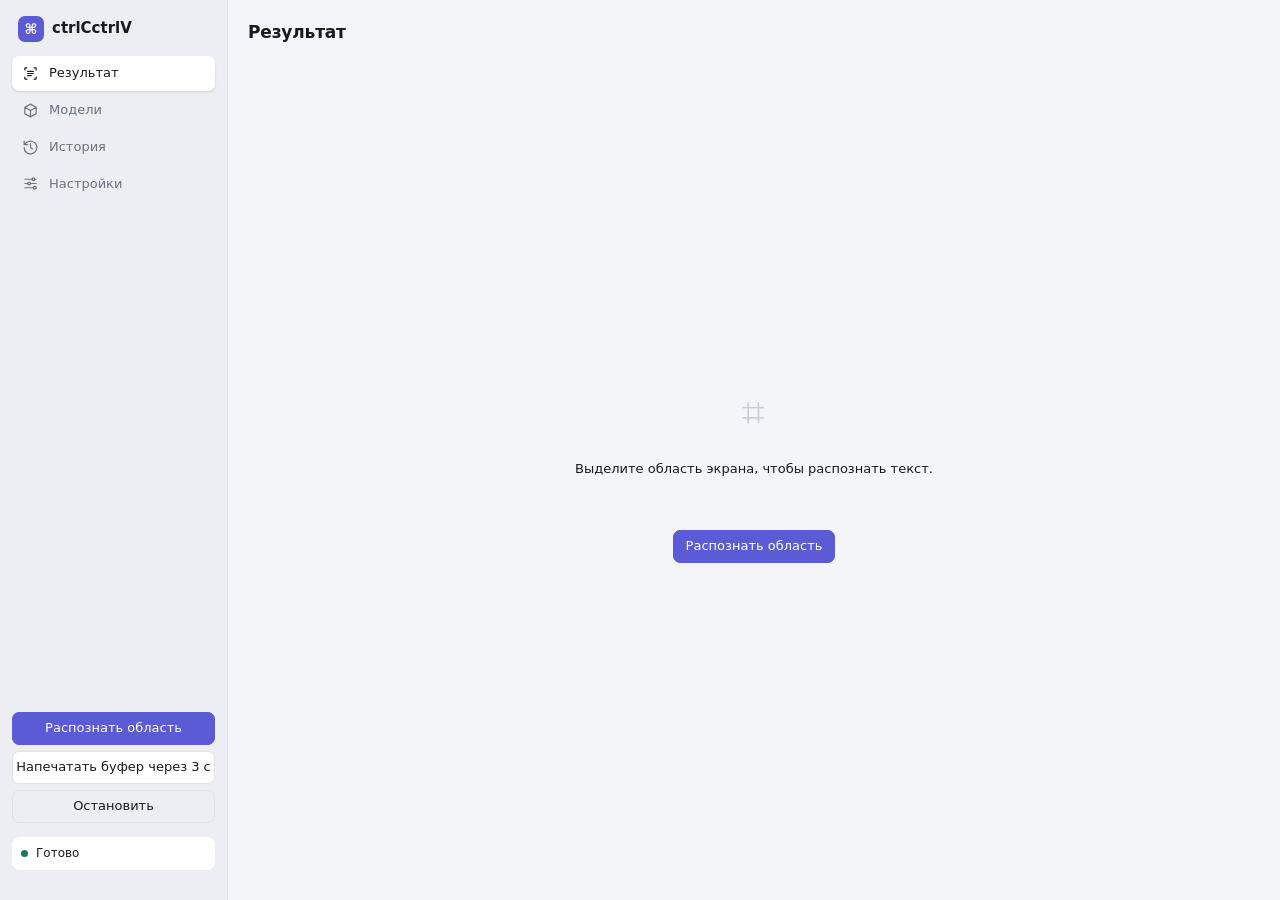
<file: crates/app/ui/index.html>
<!doctype html>
<html lang="ru">
<head>
  <meta charset="utf-8">
  <meta name="viewport" content="width=device-width, initial-scale=1">
  <title>ctrlCctrlV</title>
  <link rel="stylesheet" href="main.css">
</head>
<body>
  <aside class="sidebar">
    <div class="brand"><span class="logo">⌘</span> ctrlCctrlV</div>
    <nav id="nav">
      <button data-page="result" class="active"><svg viewBox="0 0 24 24"><path d="M4 7V5a1 1 0 0 1 1-1h2M17 4h2a1 1 0 0 1 1 1v2M20 17v2a1 1 0 0 1-1 1h-2M7 20H5a1 1 0 0 1-1-1v-2M8 9h8M8 12h8M8 15h5"/></svg>Результат</button>
      <button data-page="models"><svg viewBox="0 0 24 24"><path d="M12 3 4 7.5v9L12 21l8-4.5v-9L12 3ZM4 7.5l8 4.5 8-4.5M12 12v9"/></svg>Модели</button>
      <button data-page="history"><svg viewBox="0 0 24 24"><path d="M3 12a9 9 0 1 0 3-6.7L3 8M3 3v5h5M12 7v5l3 2"/></svg>История</button>
      <button data-page="settings"><svg viewBox="0 0 24 24"><path d="M4 6h10M18 6h2M4 12h4M12 12h8M4 18h12M20 18h0"/><circle cx="16" cy="6" r="2"/><circle cx="10" cy="12" r="2"/><circle cx="18" cy="18" r="2"/></svg>Настройки</button>
    </nav>
    <div class="quick">
      <button data-action="capture" class="primary wide">Распознать область</button>
      <button data-action="typeDelayed" class="wide">Напечатать буфер через 3 с</button>
      <button data-action="cancel" class="wide ghost">Остановить</button>
    </div>
    <div class="status" id="status" role="status"><span class="dot"></span><span class="text">Готово</span></div>
    <progress id="typing" max="1" value="0" hidden></progress>
    <div class="hotkeys" id="hotkeys"></div>
  </aside>

  <main>
    <section class="page active" id="page-result">
      <header class="page-head">
        <h1>Результат</h1>
        <span class="muted" id="r-meta"></span>
        <span class="spacer"></span>
      </header>
      <div class="empty" id="r-empty">
        <div class="empty-icon">⌗</div>
        <p>Выделите область экрана, чтобы распознать текст.</p>
        <p class="muted" id="r-empty-hint"></p>
        <button data-action="capture" class="primary">Распознать область</button>
      </div>
      <div class="result-grid" id="r-grid" hidden>
        <div class="pane work">
          <details class="shot" id="r-shot" open>
            <summary>Снимок</summary>
            <div class="shot-frame"><img id="r-image" alt="Снимок области"></div>
          </details>
          <div class="editor-head">
            <span class="label">Текст</span>
            <span class="muted" id="r-count"></span>
            <span class="spacer"></span>
            <button id="r-append" class="ghost" data-action="captureAppend" title="Выделить ещё одну область и дописать её текст в конец">Добавить область</button>
            <button id="r-revert" class="ghost" title="Вернуть первый распознанный текст">Исходный</button>
            <button id="r-copy" class="primary">Скопировать</button>
          </div>
          <div class="editor">
            <pre class="gutter" id="r-gutter" aria-hidden="true"></pre>
            <textarea id="r-text" spellcheck="false" wrap="off"></textarea>
          </div>
        </div>
        <div class="pane side">
          <div class="card recheck">
            <div class="recheck-head">
              <div class="seg" id="r-kind">
                <button data-kind="review" class="active">Проверить текст</button>
                <button data-kind="ocr">Распознать заново</button>
              </div>
            </div>
            <p class="muted small" id="r-kind-hint"></p>
            <div class="chips" id="r-models"></div>
            <p class="muted small" id="r-models-hint">Отмеченные модели запоминаются. Список и модель для горячей клавиши — в разделе <button class="link" data-page="models">Модели</button>.</p>
            <div class="row">
              <button id="r-run" class="primary">Запустить</button>
              <button id="r-stop" class="ghost" hidden>Стоп</button>
              <span class="spacer"></span>
              <button id="r-compare" class="ghost" disabled>Сравнить рядом</button>
            </div>
          </div>
          <div class="runs" id="r-runs"></div>
        </div>
      </div>
      <div class="compare" id="r-compare-view" hidden>
        <header class="page-head">
          <h1>Сравнение</h1>
          <span class="muted">Подсвечено то, чем ответ модели отличается от текущего текста</span>
          <span class="spacer"></span>
          <button id="r-compare-close">Закрыть</button>
        </header>
        <div class="compare-columns" id="r-columns"></div>
      </div>
    </section>

    <section class="page" id="page-models">
      <header class="page-head">
        <h1>Модели</h1>
        <div class="seg" id="m-tabs">
          <button data-tab="local" class="active">На компьютере</button>
          <button data-tab="remote">OpenRouter</button>
        </div>
        <span class="spacer"></span>
      </header>
      <div class="card roles" id="m-roles"></div>
      <div class="tab" id="m-local">
        <div class="card engine" id="m-engine"></div>
        <div class="model-list" id="m-list"></div>
      </div>
      <div class="tab" id="m-remote" hidden>
        <div class="card key">
          <label for="m-key">API-ключ OpenRouter</label>
          <div class="row">
            <input id="m-key" type="password" autocomplete="off" placeholder="sk-or-…">
            <button id="m-key-save" class="primary">Сохранить</button>
          </div>
          <p class="muted small" id="m-key-state"></p>
        </div>
        <div class="row">
          <input id="m-search" type="search" placeholder="Поиск по названию или идентификатору">
          <label class="check"><input type="checkbox" id="m-only-fav"> Только избранные</label>
          <button id="m-refresh">Обновить каталог</button>
        </div>
        <p class="muted small">★ — показывать модель в окне результата и в списках выше. Все облачные модели работают только с сохранённым ключом.</p>
        <div class="catalog" id="m-catalog"></div>
      </div>
    </section>

    <section class="page" id="page-history">
      <header class="page-head">
        <h1>История</h1>
        <span class="spacer"></span>
        <input id="h-search" type="search" placeholder="Поиск по тексту">
      </header>
      <div class="history-grid">
        <ul class="history-list" id="h-list"></ul>
        <div class="card history-detail" id="h-detail"><p class="muted">Выберите запись</p></div>
      </div>
    </section>

    <section class="page" id="page-setup">
      <header class="page-head">
        <h1>Первичная настройка</h1>
        <span class="spacer"></span>
        <button id="w-skip" class="ghost">Пропустить</button>
        <button id="w-done" class="primary">Готово</button>
      </header>
      <form id="w-form" class="settings wizard" autocomplete="off"></form>
    </section>

    <section class="page" id="page-settings">
      <header class="page-head">
        <h1>Настройки</h1>
        <span class="spacer"></span>
        <button id="s-wizard" class="ghost">Мастер настройки</button>
        <button id="s-reset" class="ghost">Отменить изменения</button>
        <button id="s-save" class="primary">Сохранить</button>
      </header>
      <form id="s-form" class="settings" autocomplete="off"></form>
    </section>
  </main>

  <div class="toasts" id="toasts"></div>
  <script src="app.js"></script>
  <script src="result.js"></script>
  <script src="models.js"></script>
  <script src="history.js"></script>
  <script src="settings.js"></script>
  <script src="setup.js"></script>
</body>
</html>
</file>
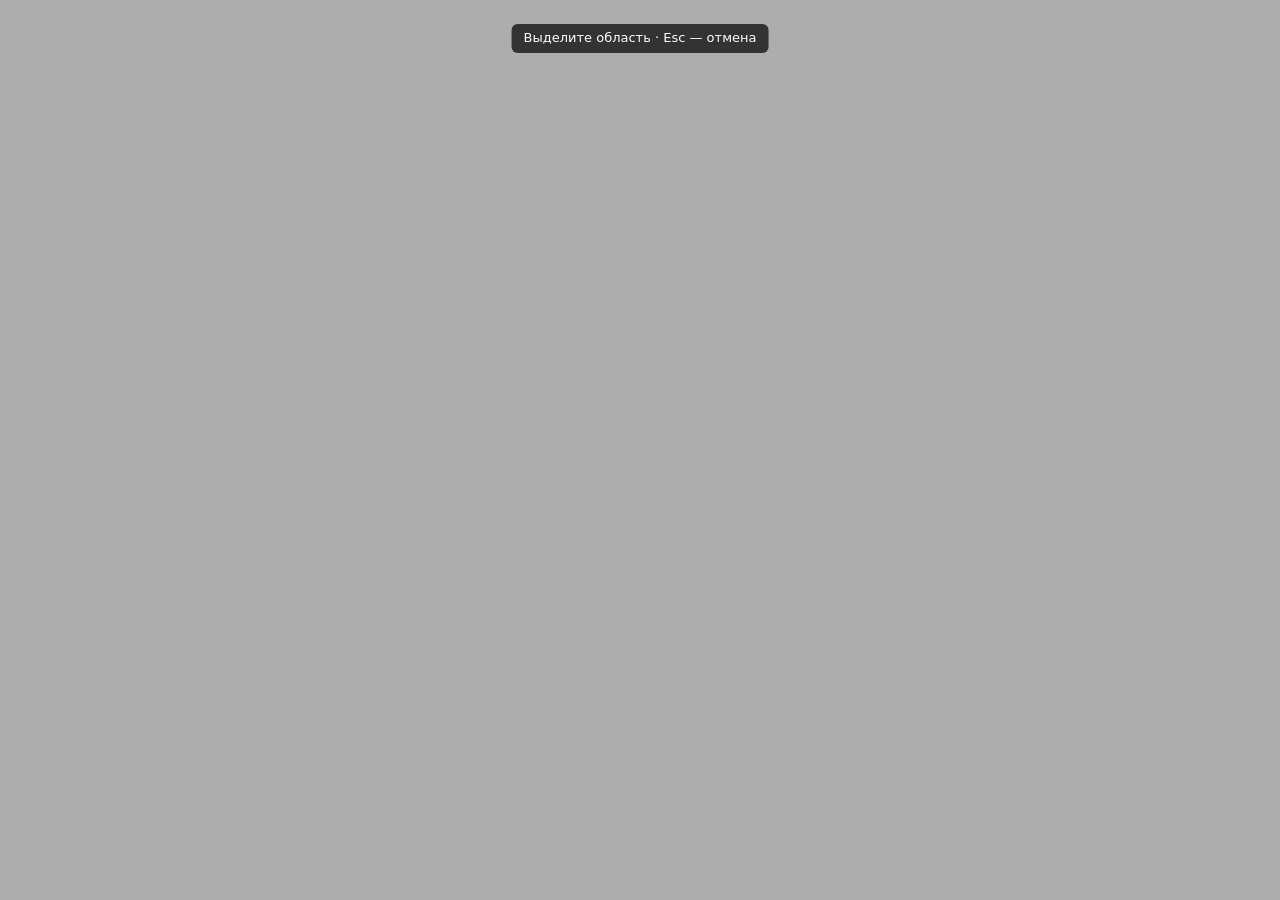
<file: crates/app/ui/overlay.html>
<!doctype html>
<html lang="ru">
<head>
  <meta charset="utf-8">
  <title>ctrlCctrlV</title>
  <link rel="stylesheet" href="overlay.css">
</head>
<body>
  <div id="hint">Выделите область · Esc — отмена</div>
  <div id="box" hidden><span id="size"></span></div>
  <script src="overlay.js"></script>
</body>
</html>
</file>
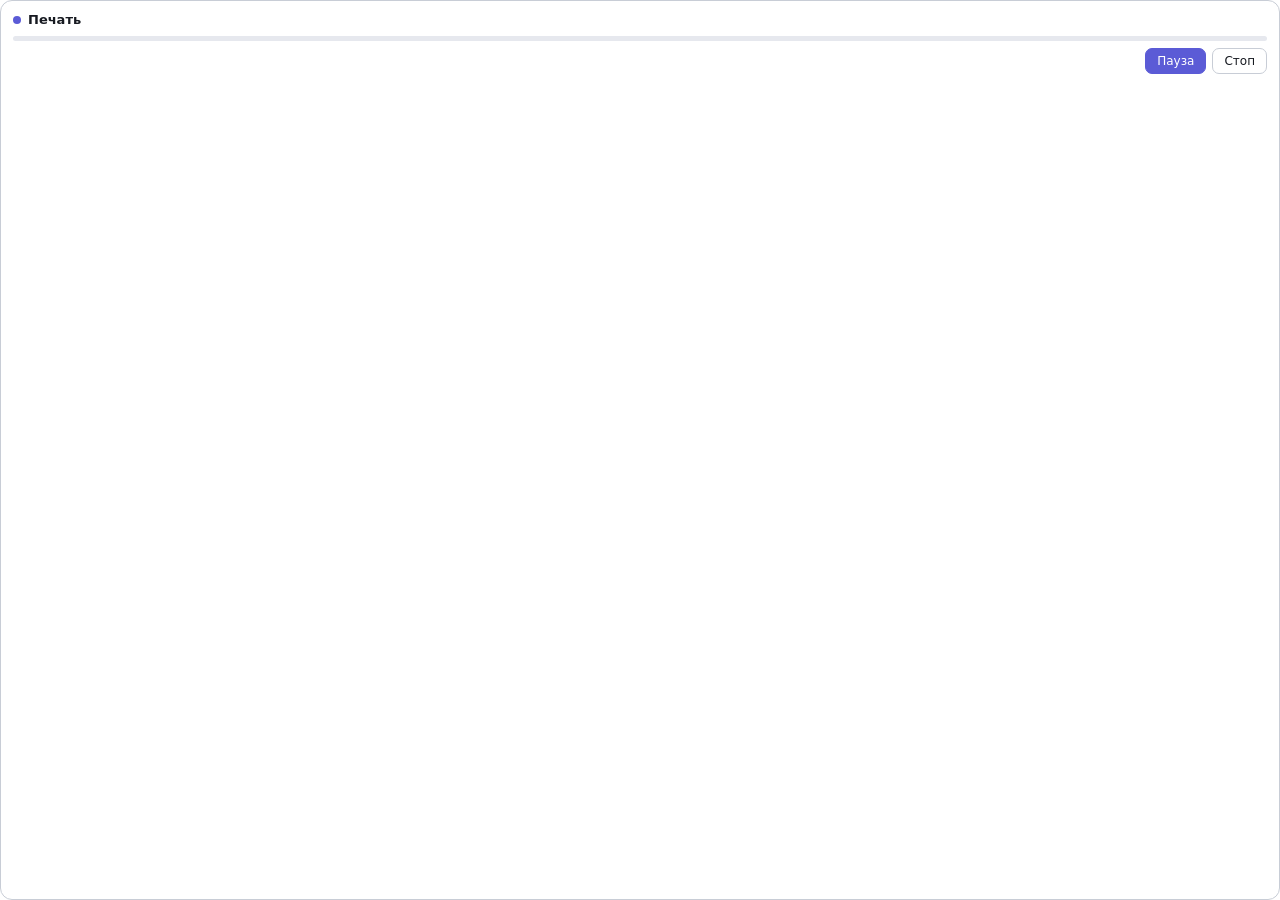
<file: crates/app/ui/typing.html>
<!doctype html>
<html lang="ru">
<head>
  <meta charset="utf-8">
  <title>ctrlCctrlV · печать</title>
  <link rel="stylesheet" href="typing.css">
</head>
<body>
  <div class="panel" id="panel" data-state="typing">
    <header data-tauri-drag-region>
      <span class="dot" data-tauri-drag-region></span>
      <b id="title" data-tauri-drag-region>Печать</b>
      <span class="muted" id="line" data-tauri-drag-region></span>
    </header>
    <div class="bar" data-tauri-drag-region><div id="fill"></div></div>
    <div class="row">
      <span class="muted" id="count" data-tauri-drag-region></span>
      <span class="spacer" data-tauri-drag-region></span>
      <button id="toggle" class="primary">Пауза</button>
      <button id="stop">Стоп</button>
    </div>
    <div class="hint" id="hint" data-tauri-drag-region></div>
  </div>
  <script src="typing.js"></script>
</body>
</html>
</file>
<file: crates/app/ui/main.css>
:root {
  color-scheme: light dark;
  --bg: #f4f5f8; --sidebar: #eceef3; --panel: #ffffff; --panel-2: #f7f8fa;
  --text: #171a21; --muted: #6b7280; --border: #dfe2e8; --border-strong: #c8cdd6;
  --accent: #5b5bd6; --accent-text: #ffffff; --accent-soft: #ececfb;
  --ok: #18794e; --warn: #a35200; --error: #cd2b31;
  --del-bg: #fde8e8; --del-mark: #f7b4b4; --ins-bg: #e3f6ea; --ins-mark: #a6e3bd;
  --radius: 10px; --shadow: 0 1px 2px rgb(16 24 40 / 6%), 0 1px 3px rgb(16 24 40 / 8%);
  --mono: ui-monospace, "SF Mono", "Cascadia Code", Menlo, Consolas, monospace;
}
@media (prefers-color-scheme: dark) {
  :root {
    --bg: #111215; --sidebar: #17181c; --panel: #1c1d22; --panel-2: #222329;
    --text: #e8e9ed; --muted: #8e93a0; --border: #2b2d34; --border-strong: #3a3d46;
    --accent: #7b7bf0; --accent-text: #0e0e1a; --accent-soft: #26264a;
    --ok: #4cc38a; --warn: #f1a10d; --error: #ff6369;
    --del-bg: #3b1c1f; --del-mark: #6e2a30; --ins-bg: #15301f; --ins-mark: #24583a;
    --shadow: 0 1px 2px rgb(0 0 0 / 40%);
  }
}
* { box-sizing: border-box; }
html, body { height: 100%; margin: 0; }
body {
  display: flex; background: var(--bg); color: var(--text); overflow: hidden;
  font: 13px/1.45 system-ui, -apple-system, "Segoe UI Variable", "Segoe UI", sans-serif;
  -webkit-font-smoothing: antialiased;
}
[hidden] { display: none !important; }
h1 { font-size: 17px; font-weight: 600; margin: 0; letter-spacing: -0.01em; }
.muted { color: var(--muted); }
.small { font-size: 12px; }
.spacer { flex: 1; }
.row { display: flex; align-items: center; gap: 8px; flex-wrap: wrap; }

button {
  display: inline-flex; align-items: center; gap: 6px; justify-content: center;
  padding: 6px 12px; border: 1px solid var(--border); border-radius: 7px;
  background: var(--panel); color: var(--text); font: inherit; cursor: pointer; white-space: nowrap;
  transition: background 0.12s, border-color 0.12s;
}
button:hover:not(:disabled) { border-color: var(--border-strong); background: var(--panel-2); }
button:disabled { opacity: 0.45; cursor: default; }
button.primary { background: var(--accent); border-color: var(--accent); color: var(--accent-text); font-weight: 500; }
button.primary:hover:not(:disabled) { background: var(--accent); filter: brightness(1.08); }
button.ghost { background: transparent; }
button.danger { color: var(--error); }
button.wide { width: 100%; }
button.icon { padding: 4px 7px; }
input, select, textarea {
  font: inherit; color: var(--text); background: var(--panel); border: 1px solid var(--border);
  border-radius: 7px; padding: 6px 9px; outline: none;
}
input:focus, select:focus, textarea:focus { border-color: var(--accent); box-shadow: 0 0 0 3px var(--accent-soft); }
input[type="search"], input[type="password"] { min-width: 240px; flex: 1; }
input[type="checkbox"] { accent-color: var(--accent); }
label.check { display: inline-flex; align-items: center; gap: 6px; cursor: pointer; }

.sidebar {
  width: 228px; flex: none; display: flex; flex-direction: column; gap: 14px; padding: 16px 12px;
  background: var(--sidebar); border-right: 1px solid var(--border);
}
.brand { font-weight: 650; font-size: 15px; display: flex; align-items: center; gap: 8px; padding: 0 6px; }
.logo {
  display: inline-grid; place-items: center; width: 26px; height: 26px; border-radius: 7px;
  background: var(--accent); color: var(--accent-text); font-size: 14px;
}
nav { display: flex; flex-direction: column; gap: 2px; }
nav button {
  justify-content: flex-start; border-color: transparent; background: transparent; padding: 7px 9px; gap: 10px;
  color: var(--muted);
}
nav button:hover:not(:disabled) { background: var(--panel-2); border-color: transparent; color: var(--text); }
nav button.active { background: var(--panel); color: var(--text); box-shadow: var(--shadow); font-weight: 500; }
nav svg { width: 17px; height: 17px; fill: none; stroke: currentColor; stroke-width: 1.7; stroke-linecap: round; stroke-linejoin: round; }
.quick { display: flex; flex-direction: column; gap: 6px; margin-top: auto; }
.status { display: flex; gap: 8px; align-items: flex-start; padding: 8px 9px; border-radius: 8px; background: var(--panel); font-size: 12px; }
.status .dot { margin-top: 5px; }
.status.error .text { color: var(--error); }
.dot { flex: none; width: 7px; height: 7px; border-radius: 50%; background: var(--ok); }
.status[data-phase="recognizing"] .dot, .status[data-phase="selecting"] .dot,
.status[data-phase="typing"] .dot { background: var(--accent); animation: pulse 1s infinite; }
.status.error .dot { background: var(--error); }
@keyframes pulse { 50% { opacity: 0.35; } }
progress { width: 100%; height: 4px; accent-color: var(--accent); }
.hotkeys { font-size: 11px; color: var(--muted); padding: 0 4px; line-height: 1.6; }
.hotkeys kbd { font-family: var(--mono); font-size: 10.5px; padding: 0 4px; border: 1px solid var(--border); border-radius: 4px; background: var(--panel); }

main { flex: 1; min-width: 0; position: relative; }
.page { position: absolute; inset: 0; display: none; flex-direction: column; padding: 16px 20px; gap: 14px; overflow: auto; }
.page.active { display: flex; }
.page-head { display: flex; align-items: center; gap: 12px; min-height: 32px; flex-wrap: wrap; }
.card { background: var(--panel); border: 1px solid var(--border); border-radius: var(--radius); padding: 12px 14px; box-shadow: var(--shadow); }

.seg { display: inline-flex; padding: 2px; border-radius: 8px; background: var(--panel-2); border: 1px solid var(--border); }
.seg button { border: none; background: transparent; padding: 4px 11px; border-radius: 6px; color: var(--muted); }
.seg button.active { background: var(--panel); color: var(--text); box-shadow: var(--shadow); }

.empty { margin: auto; text-align: center; display: flex; flex-direction: column; align-items: center; gap: 6px; max-width: 360px; }
.empty-icon { font-size: 40px; color: var(--border-strong); }

/* Result */
#page-result { overflow: hidden; }
.result-grid { flex: 1; min-height: 0; display: grid; grid-template-columns: minmax(340px, 1fr) minmax(330px, 440px); gap: 14px; }
.pane { min-height: 0; display: flex; flex-direction: column; gap: 10px; }
.shot { background: var(--panel); border: 1px solid var(--border); border-radius: var(--radius); }
.shot summary { padding: 7px 12px; cursor: pointer; color: var(--muted); user-select: none; }
.shot-frame { max-height: 220px; overflow: auto; padding: 0 12px 12px; }
.shot img { display: block; max-width: 100%; border-radius: 6px; border: 1px solid var(--border); image-rendering: auto; }
.editor-head { display: flex; align-items: center; gap: 8px; }
.editor-head .label { font-weight: 600; }
.editor {
  flex: 1; min-height: 120px; display: flex; overflow: hidden;
  background: var(--panel); border: 1px solid var(--border); border-radius: var(--radius);
}
.editor:focus-within { border-color: var(--accent); box-shadow: 0 0 0 3px var(--accent-soft); }
.gutter, .editor textarea { font: 12.5px/1.55 var(--mono); padding: 10px 8px; margin: 0; }
.gutter { color: var(--muted); text-align: right; min-width: 42px; background: var(--panel-2); border-right: 1px solid var(--border); overflow: hidden; user-select: none; opacity: 0.8; }
.editor textarea { flex: 1; border: none; resize: none; background: transparent; box-shadow: none; tab-size: 4; white-space: pre; overflow: auto; }
.editor textarea:focus { box-shadow: none; }
.side { overflow: hidden; }
.recheck { display: flex; flex-direction: column; gap: 10px; }
.recheck p { margin: 0; }
.chips { display: flex; flex-wrap: wrap; gap: 6px; }
.chip {
  padding: 4px 10px; border-radius: 999px; font-size: 12px; gap: 6px; background: var(--panel-2);
}
.chip.on { background: var(--accent-soft); border-color: var(--accent); color: var(--text); }
.chip .where { font-size: 10px; color: var(--muted); text-transform: uppercase; letter-spacing: 0.04em; }
.runs { flex: 1; overflow: auto; display: flex; flex-direction: column; gap: 10px; padding-bottom: 6px; }
.round { display: flex; flex-direction: column; gap: 8px; }
.round-title { font-size: 11px; color: var(--muted); text-transform: uppercase; letter-spacing: 0.05em; margin: 4px 2px -2px; }
.run { background: var(--panel); border: 1px solid var(--border); border-radius: var(--radius); box-shadow: var(--shadow); overflow: hidden; }
.run > header { display: flex; align-items: center; gap: 8px; padding: 9px 12px; border-bottom: 1px solid var(--border); }
.run > header b { font-weight: 600; overflow: hidden; text-overflow: ellipsis; white-space: nowrap; }
.run .badge { font-size: 10.5px; padding: 1px 6px; border-radius: 5px; background: var(--panel-2); color: var(--muted); border: 1px solid var(--border); }
.run.waiting .dot { background: var(--border-strong); }
.run.running .dot { background: var(--accent); animation: pulse 1s infinite; }
.run.failed .dot, .run.cancelled .dot { background: var(--error); }
.run .body { padding: 10px 12px; display: flex; flex-direction: column; gap: 8px; }
.run .stream { font: 12px/1.5 var(--mono); white-space: pre-wrap; margin: 0; max-height: 220px; overflow: auto; }
.run .stream:empty::before { content: "Ждём ответ…"; color: var(--muted); font-family: system-ui, sans-serif; }
.run .error { color: var(--error); }
.run footer button { padding: 4px 9px; font-size: 12px; }
.run footer { display: flex; gap: 6px; padding: 8px 12px; border-top: 1px solid var(--border); background: var(--panel-2); flex-wrap: wrap; }
.same { color: var(--ok); }
.change { display: grid; grid-template-columns: auto 1fr; gap: 2px 8px; align-items: start; cursor: pointer; }
.change input { margin-top: 3px; }
.change .where { font-size: 11.5px; color: var(--muted); }
.change .lines { grid-column: 2; display: flex; flex-direction: column; border-radius: 6px; overflow: hidden; border: 1px solid var(--border); }
.line { font: 12px/1.5 var(--mono); white-space: pre-wrap; word-break: break-all; padding: 1px 8px; min-height: 1.5em; }
.line.del { background: var(--del-bg); }
.line.ins { background: var(--ins-bg); }
.line.del::before { content: "−"; color: var(--error); margin-right: 8px; }
.line.ins::before { content: "+"; color: var(--ok); margin-right: 8px; }
mark { color: inherit; border-radius: 2px; }
.del mark { background: var(--del-mark); }
.ins mark { background: var(--ins-mark); }
.more { font-size: 12px; color: var(--muted); }

.compare { position: absolute; inset: 0; background: var(--bg); padding: 16px 20px; display: flex; flex-direction: column; gap: 12px; z-index: 5; }
.compare-columns { flex: 1; min-height: 0; display: grid; grid-auto-flow: column; grid-auto-columns: minmax(260px, 1fr); gap: 10px; overflow-x: auto; }
.column { display: flex; flex-direction: column; min-height: 0; background: var(--panel); border: 1px solid var(--border); border-radius: var(--radius); }
.column header { padding: 8px 10px; border-bottom: 1px solid var(--border); display: flex; gap: 8px; align-items: center; }
.column header b { flex: 1; overflow: hidden; text-overflow: ellipsis; white-space: nowrap; }
.column .text { flex: 1; overflow: auto; padding: 6px 0; }
.column .line::before { content: none; }
.column .line.touched { background: var(--accent-soft); }

/* Models */
.tab { display: flex; flex-direction: column; gap: 12px; }
.roles { display: flex; flex-direction: column; gap: 10px; margin-bottom: 12px; }
.roles .role { display: grid; grid-template-columns: 230px 1fr; gap: 10px; align-items: center; }
.roles .role > b { font-weight: 600; }
.roles .role small { display: block; color: var(--muted); font-size: 11.5px; font-weight: 400; }
.roles select { max-width: 420px; }
.roles p { margin: 0; }
button.link { border: none; background: none; padding: 0; color: var(--accent); font: inherit; font-size: inherit; text-decoration: underline; cursor: pointer; }
.engine { display: flex; align-items: center; gap: 12px; }
.model-list { display: grid; grid-template-columns: repeat(auto-fill, minmax(300px, 1fr)); gap: 12px; }
.model { display: flex; flex-direction: column; gap: 8px; }
.model h3 { margin: 0; font-size: 14px; font-weight: 600; }
.tags { display: flex; gap: 6px; flex-wrap: wrap; }
.tag { font-size: 11px; padding: 1px 7px; border-radius: 999px; background: var(--panel-2); border: 1px solid var(--border); color: var(--muted); }
.tag.on { color: var(--accent); border-color: var(--accent); background: var(--accent-soft); }
.tag.ok { color: var(--ok); }
.model progress { height: 6px; }
.key { display: flex; flex-direction: column; gap: 8px; max-width: 640px; }
.key label { font-weight: 600; }
.catalog { display: flex; flex-direction: column; border: 1px solid var(--border); border-radius: var(--radius); background: var(--panel); overflow: hidden; }
.catalog-row { display: grid; grid-template-columns: 28px 1fr auto; gap: 10px; align-items: center; padding: 8px 12px; border-bottom: 1px solid var(--border); }
.catalog-row:last-child { border-bottom: none; }
.catalog-row .name { min-width: 0; }
.catalog-row .name div { overflow: hidden; text-overflow: ellipsis; white-space: nowrap; }
.catalog-row .id { font: 11.5px var(--mono); color: var(--muted); }
.star { border: none; background: transparent; font-size: 16px; color: var(--border-strong); padding: 0; }
.star.on { color: #e5a50a; }
.price { font: 12px var(--mono); color: var(--muted); text-align: right; }

/* History */
.history-grid { flex: 1; min-height: 0; display: grid; grid-template-columns: minmax(280px, 380px) 1fr; gap: 14px; }
.history-list { list-style: none; margin: 0; padding: 0; overflow: auto; display: flex; flex-direction: column; gap: 4px; }
.history-list .day { font-size: 11px; color: var(--muted); text-transform: uppercase; letter-spacing: 0.05em; padding: 8px 4px 2px; }
.entry { padding: 8px 10px; border-radius: 8px; border: 1px solid transparent; cursor: pointer; display: flex; flex-direction: column; gap: 2px; }
.entry:hover { background: var(--panel); }
.entry.active { background: var(--panel); border-color: var(--accent); }
.entry .preview { font: 12px/1.45 var(--mono); white-space: pre; overflow: hidden; text-overflow: ellipsis; max-height: 2.9em; }
.entry .meta { font-size: 11.5px; color: var(--muted); display: flex; gap: 6px; }
.history-detail { display: flex; flex-direction: column; gap: 10px; min-height: 0; overflow: hidden; }
.history-detail pre { flex: 1; overflow: auto; margin: 0; font: 12.5px/1.55 var(--mono); white-space: pre; background: var(--panel-2); border: 1px solid var(--border); border-radius: 8px; padding: 10px; }

/* Settings */
.settings { display: grid; grid-template-columns: repeat(auto-fill, minmax(340px, 1fr)); gap: 14px; align-items: start; }
.settings fieldset { margin: 0; border: 1px solid var(--border); border-radius: var(--radius); background: var(--panel); padding: 12px 14px; display: flex; flex-direction: column; gap: 10px; box-shadow: var(--shadow); }
.settings legend { font-weight: 600; padding: 0 4px; }
.field { display: grid; grid-template-columns: 1fr 190px; gap: 10px; align-items: center; }
.field > span small { display: block; color: var(--muted); font-size: 11.5px; }
.field input:not([type="checkbox"]), .field select { width: 100%; }
.field input.recording { border-color: var(--accent); background: var(--accent-soft); }
.field.check { grid-template-columns: 1fr auto; }

.toasts { position: fixed; right: 18px; bottom: 18px; display: flex; flex-direction: column; gap: 8px; z-index: 20; }
.toast { display: flex; align-items: center; gap: 12px; padding: 9px 12px; background: var(--text); color: var(--bg); border-radius: 8px; box-shadow: 0 6px 20px rgb(0 0 0 / 20%); max-width: 420px; }
.toast.error { background: var(--error); color: #fff; }
.toast button { padding: 2px 8px; background: transparent; color: inherit; border-color: currentColor; }

/* First-run wizard: one column of cards with radio choices. */
.wizard { grid-template-columns: minmax(0, 640px); }
.wizard .choice { display: grid; grid-template-columns: auto 1fr; gap: 10px; align-items: start; padding: 8px 10px; border: 1px solid var(--border); border-radius: 8px; cursor: pointer; }
.wizard .choice:has(input:checked) { border-color: var(--accent); background: var(--accent-soft); }
.wizard .choice input { margin-top: 3px; }
.wizard .choice small { display: block; color: var(--muted); font-size: 11.5px; margin-top: 2px; }
.wizard .choices { display: flex; flex-direction: column; gap: 8px; }
</file>
<file: crates/app/ui/overlay.css>
:root { --shade: rgba(0, 0, 0, 0.32); --accent: #3b82f6; }
html, body {
  margin: 0; width: 100%; height: 100%; overflow: hidden;
  background: transparent; cursor: crosshair; user-select: none;
  font: 13px/1.3 system-ui, -apple-system, "Segoe UI", sans-serif;
}
body { background: var(--shade); }
body.dragging { background: transparent; }
#hint {
  position: fixed; top: 24px; left: 50%; transform: translateX(-50%);
  padding: 6px 12px; border-radius: 6px; color: #fff; background: rgba(20, 20, 20, 0.8);
  pointer-events: none;
}
body.dragging #hint { display: none; }
#box {
  position: fixed; box-sizing: border-box; border: 1px solid var(--accent);
  box-shadow: 0 0 0 100000px var(--shade); pointer-events: none;
}
#size {
  position: absolute; left: 0; top: -22px; padding: 2px 6px; border-radius: 4px;
  color: #fff; background: var(--accent); font-size: 11px; white-space: nowrap;
}
</file>
<file: crates/app/ui/typing.css>
:root {
  color-scheme: light dark;
  --panel: #ffffff; --text: #171a21; --muted: #6b7280; --border: #c8cdd6; --track: #e6e8ee;
  --accent: #5b5bd6; --accent-text: #ffffff; --ok: #18794e; --warn: #a35200; --error: #cd2b31;
}
@media (prefers-color-scheme: dark) {
  :root {
    --panel: #1c1d22; --text: #e8e9ed; --muted: #8e93a0; --border: #3a3d46; --track: #2b2d34;
    --accent: #7b7bf0; --accent-text: #0e0e1a; --ok: #4cc38a; --warn: #f1a10d; --error: #ff6369;
  }
}
* { box-sizing: border-box; }
html, body {
  margin: 0; height: 100%; overflow: hidden; background: transparent; user-select: none; cursor: default;
  font: 12px/1.35 system-ui, -apple-system, "Segoe UI Variable", "Segoe UI", sans-serif;
  -webkit-font-smoothing: antialiased; color: var(--text);
}
.panel {
  height: 100%; display: flex; flex-direction: column; gap: 7px; padding: 10px 12px;
  background: var(--panel); border: 1px solid var(--border); border-radius: 12px;
}
header { display: flex; align-items: center; gap: 7px; min-width: 0; }
header b { font-size: 13px; font-weight: 600; white-space: nowrap; overflow: hidden; text-overflow: ellipsis; }
header .muted { margin-left: auto; white-space: nowrap; }
.muted { color: var(--muted); }
.spacer { flex: 1; }
.dot { width: 8px; height: 8px; border-radius: 50%; flex: none; background: var(--accent); }
[data-state="countdown"] .dot, [data-state="paused"] .dot { background: var(--warn); }
[data-state="done"] .dot { background: var(--ok); }
[data-state="stopped"] .dot { background: var(--muted); }
.panel.error .dot { background: var(--error); }
.bar { height: 5px; border-radius: 3px; background: var(--track); overflow: hidden; }
#fill { height: 100%; width: 0; background: var(--accent); transition: width 0.1s linear; }
[data-state="paused"] #fill { background: var(--warn); }
[data-state="done"] #fill { background: var(--ok); }
.row { display: flex; align-items: center; gap: 6px; }
button {
  padding: 4px 11px; border: 1px solid var(--border); border-radius: 7px; background: transparent;
  color: var(--text); font: inherit; cursor: pointer; white-space: nowrap;
}
button.primary { background: var(--accent); border-color: var(--accent); color: var(--accent-text); font-weight: 500; }
button:disabled { opacity: 0.45; cursor: default; }
.hint {
  color: var(--muted); font-size: 11px; line-height: 14px; min-height: 28px; overflow: hidden;
  display: -webkit-box; -webkit-line-clamp: 2; -webkit-box-orient: vertical;
}
.panel.error .hint { color: var(--error); }
</file>
